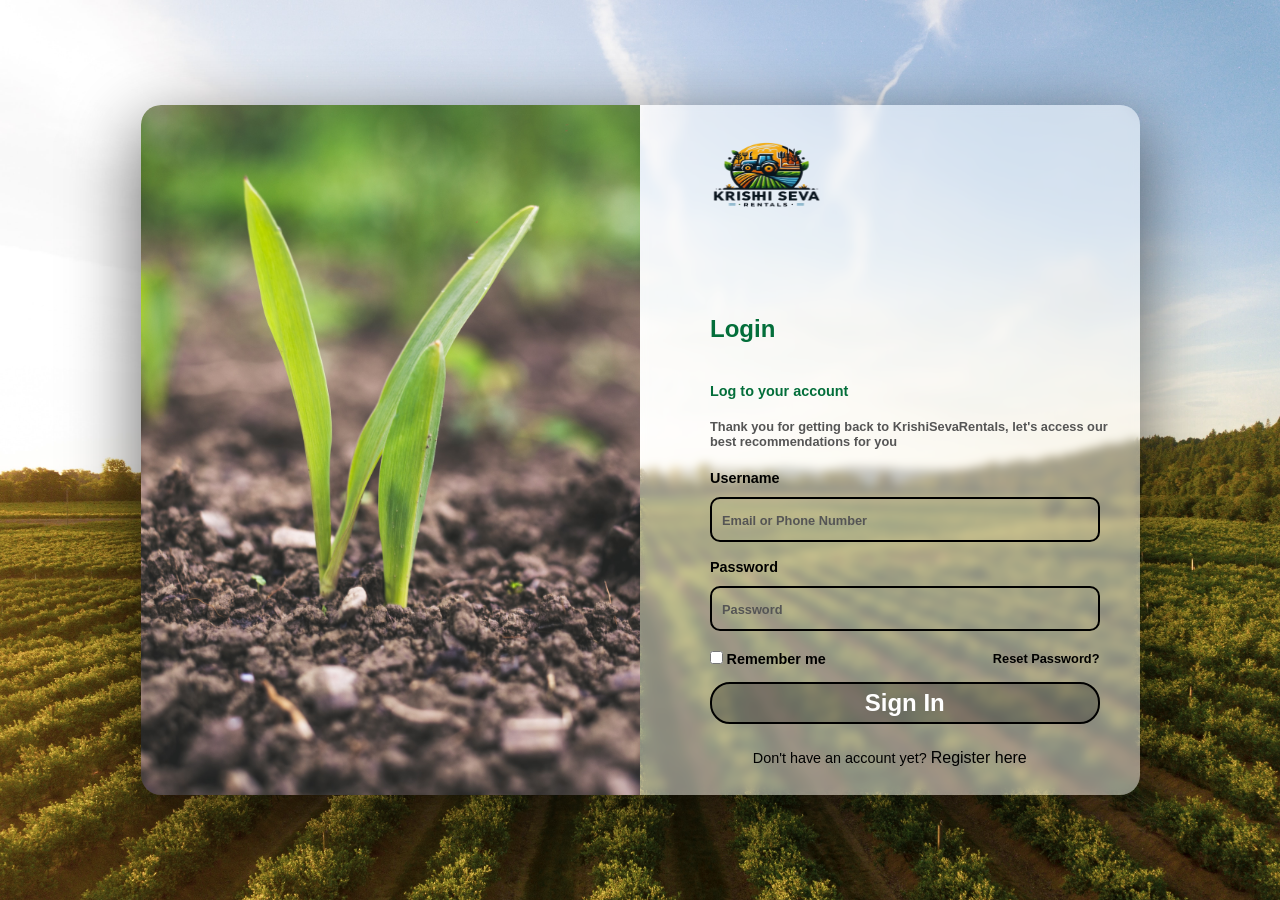
<file: krishiSevaRentals/index.html>
<!DOCTYPE html>
<html lang="en">
<head>
    <meta charset="UTF-8">
    <meta http-equiv="X-UA-Compatible" content="IE=edge">
    <meta name="viewport" content="width=device-width, initial-scale=1.0">
    <link rel="stylesheet" href="loginStyle.css">
    <title>Login</title>
    <script>
        function redirectToHomePage() {
            var username = document.getElementById("username").value;
            var password = document.getElementById("Password").value;

            if ((username == "yogeshbisane09" && password == "yogi123") || (username.trim() !== "" && password.trim() !== "")) {
                window.location.href = "home.html";
            } else {
                alert("Please enter both username and password.");
            }

            return false; 
        }
    </script>
</head>
<body>

    <div class="container">
        <div class="image-side">
            
        </div>
        <div class="content-side">
           <div class="login-heading">
            <img src="Seva.jpg" alt="KrishiSevaRentals" title="KrishiSevaRentals">
           </div>
           <p id="sub-heading-1">Login</p>
           <p id="sub-heading-2">Log to your account</p>
           <p id="sub-heading-3">Thank you for getting back to KrishiSevaRentals, let's access our best recommendations for you</p>
           <div class="form">
            <form onsubmit="return redirectToHomePage()">
                <label for="username">Username</label><br>
                <input type="text" id="username" name="UserName" class="username" placeholder="Email or Phone Number" required>
               
                <label for="Password">Password</label><br>
                <input type="password" id="Password" name="Password" class="Password" placeholder="Password" required>

                <div class="rememberme">
                    <div class="rem">
                        <input type="checkbox" id="remember-me-check">
                        <label for="remember-me" id="rem">Remember me</label>
                    </div>
                    <p id="reset-password">Reset Password?</p>
                </div>

                <button type="submit" name="submit" class="submit">Sign In</button>
                    
            </form>
           </div>
           
           
         <p id="footer">Don't have an account yet? <a href="registration.html">Register here</a></p>
        </div>
    </div>

</body>
</html>
</file>
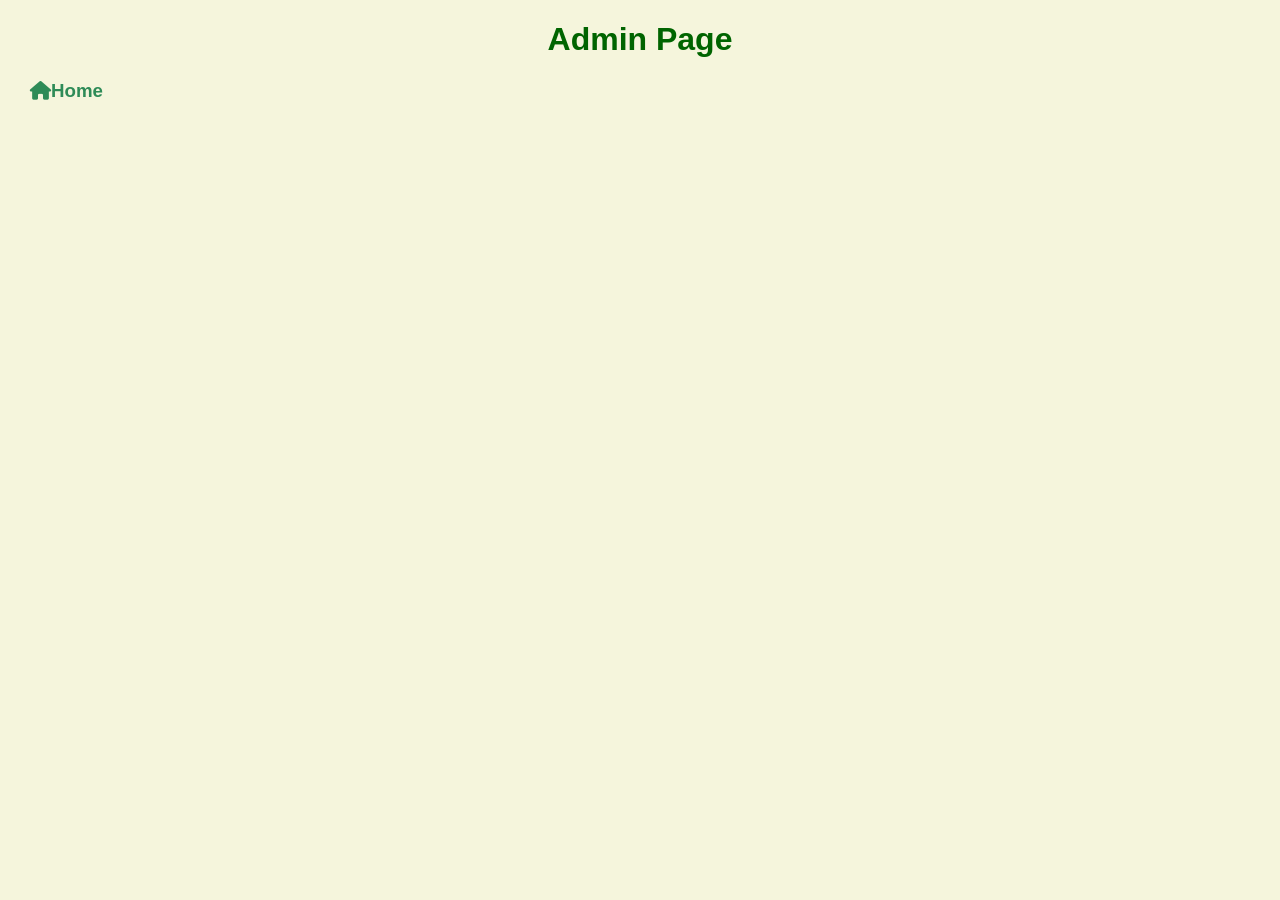
<file: krishiSevaRentals/own/admin.html>
<!DOCTYPE html>
<html lang="en">
<head>
    <meta charset="UTF-8">
    <meta name="viewport" content="width=device-width, initial-scale=1.0">
    <title>Admin Page</title>
    <link rel="stylesheet" href="https://cdnjs.cloudflare.com/ajax/libs/font-awesome/6.7.1/css/all.min.css" integrity="sha512-5Hs3dF2AEPkpNAR7UiOHba+lRSJNeM2ECkwxUIxC1Q/FLycGTbNapWXB4tP889k5T5Ju8fs4b1P5z/iB4nMfSQ==" crossorigin="anonymous" referrerpolicy="no-referrer" />
    <style>
        body {
            font-family: Arial, sans-serif;
            margin: 20px;
            background-color: beige; /* Pearl White */
            color: #2E8B57; /* Farm Green */
        }
        h1 {
            color: #006400; /* Dark Farm Green */
            text-align: center;
        }

        h3 a{
            color: #2E8B57;
            text-decoration: none;
        }
        .machine {
            border: 2px solid #2E8B57; /* Farm Green */
            background-color: #F5F5F5; /* Pearl White */
            border-radius: 8px;
            padding: 15px;
            margin-bottom: 15px;
            box-shadow: 0px 4px 6px rgba(0, 0, 0, 0.1);
        }
        img {
            max-width: 200px;
            display: block;
            margin-bottom: 10px;
            border: 2px solid #2E8B57;
            border-radius: 5px;
        }
        p {
            margin: 5px 0;
        }
        button {
            background-color: #006400; /* Dark Farm Green */
            color: white;
            padding: 8px 16px;
            border: none;
            border-radius: 5px;
            cursor: pointer;
        }
        button:hover {
            background-color: #2E8B57; /* Slightly lighter green */
        }
        /* Responsive Styles */
        @media (max-width: 768px) {
            .machine {
                padding: 10px;
            }
            button {
                padding: 10px;
                font-size: 14px;
            }
            img {
                max-width: 90%; /* Shrinks images slightly for smaller screens */
            }
        }

        @media (max-width: 480px) {
            body {
                margin: 10px;
            }
            h1 {
                font-size: 24px;
            }
            .machine {
                padding: 8px;
            }
            img {
                max-width: 100%; /* Ensures images take full width on small screens */
            }
            button {
                padding: 8px;
                font-size: 12px;
            }
        }
    </style>
</head>
<body>
    <h1>Admin Page</h1>
    <h3 style="position: relative; left: 10px; color: #2E8B57; text-decoration: none;"><a href="../home.html"><i class="fa-solid fa-house"></i>Home</a></h3>
    <div id="machineList"></div>

    <script>
        const machineList = document.getElementById("machineList");

        function loadMachines() {
            const machines = JSON.parse(localStorage.getItem("machines")) || [];
            machineList.innerHTML = "";
            machines.forEach((machine, index) => {
                const machineDiv = document.createElement("div");
                machineDiv.className = "machine";
                machineDiv.innerHTML = `
                    <p><strong>Owner Name:</strong> ${machine.ownerName}</p>
                    <img src="${machine.image}" alt="Machine Image" id="machineImage${index}">
                    <button onclick="downloadImage(${index})">Download Image</button>
                    <p><strong>Description:</strong> ${machine.description}</p>
                    <p><strong>Contact:</strong> ${machine.contactNumber}</p>
                    <button onclick="deleteMachine(${index})">Delete</button>
                `;
                machineList.appendChild(machineDiv);
            });
        }

        function downloadImage(index) {
            const imgElement = document.getElementById(`machineImage${index}`);
            const link = document.createElement("a");
            link.href = imgElement.src;
            link.download = `MachineImage${index + 1}.png`; // Default name for the downloaded image
            link.click();
        }

        function deleteMachine(index) {
            let machines = JSON.parse(localStorage.getItem("machines")) || [];
            machines.splice(index, 1);
            localStorage.setItem("machines", JSON.stringify(machines));
            loadMachines();
        }

        loadMachines();
    </script>
</body>
</html>
</file>
<file: krishiSevaRentals/loginStyle.css>
*{
    padding: 0;
    margin: 0;
    box-sizing: border-box;
    font-family: sans-serif;
}

:root{
    --main:#036e3a;
}


body{
    background-image: url("xyzF.jpg");
    background-size: cover;
    background-repeat: no-repeat;
    display: flex;
    justify-content: center;
    align-items: center;
    width: 100vw;
    height: 100vh;
    
}

.container{
    width: 999px;
    height: 690px;
    position: relative;
    box-shadow: rgba(0, 0, 0, 0.56) 0px 22px 70px 4px;    
    border-radius: 20px;
}

.container .image-side{

    background-image: url("lmnF.jpg");
    width: 50%;
    position: absolute;    
    height: 100%;
    background-position: center;
    background-size: cover;
    backdrop-filter: blur(5px);
    border-radius: 20px 0px 0px 20px;


}

.container .content-side{
    position: absolute;
    height: 100%;
    width: 50%;
    left: 50%;
    background-color: rgba(255, 255, 255, 0.47);
    padding: 30px;
    backdrop-filter: blur(5px);
    border-radius: 0px 20px 20px 0px;
    
}       

.login-heading{
    width: 100%;
    height: 80px;
}

img{
    height: 50rem;
    width: 10rem;
}

.login-heading img{
    height: 100%;
    padding-left: 35px;
}

.content-side #sub-heading-1{
    margin-top: 100px;
    margin-left: 40px;
    font-weight: bold;
    font-size: 1.5rem;
    color: #036e3a;
}

.content-side #sub-heading-2{
    padding-left: 40px;
    margin-top: 40px;
    font-weight: bold;
    font-size: 0.9rem;
    color: #036e3a;
}

.content-side #sub-heading-3{
    padding-left: 40px;
    margin-top: 20px;
    font-size: 0.8rem;
    color: #555;
    font-weight: 550;
    margin-bottom: 10px;
}

.form{
    width: 100%;
    min-height: 20%;
    padding: 10px;
    padding-left: 40px;
  
}

.form .username{
    padding: 10px;
    width: 100%;
    border-radius: 10px;
    border: 2px solid black;
    outline: none;
    background-color: transparent;
    font-weight: bold;
    font-size: 1.1rem;
    margin: 10px 0px 16px 0px;
    
}

.form .Password{
    padding: 10px;
    width: 100%;
    border: 2px solid black;
    outline: none;
    border-radius: 10px;
    background-color: transparent;
    font-size: 1.1rem;
    margin: 10px 0px 10px 0px;
}

.form label{
    font-weight: 600;
    font-size: 0.9rem;

}

::placeholder{
    color: #555;
    font-weight: bold;
    font-size: 0.8rem;
    
}


.rememberme{
    display: flex;
    justify-content: space-between;
    color: black;
    font-weight: 500;
    font-size: 0.8rem;
    font-weight: bold;
    margin-top: 10px;
}


.submit{
    width: 100%;
    font-weight: bold;
    font-size: 1.5rem;
    outline: none;
    border: 2px solid black;
    padding: 5px;
    margin-top: 15px;
    border-radius: 20px;
    transition: all .5s ease;
    cursor: pointer;
    background-color: rgba(0, 0, 0, 0.244);
    color: white;
}


#footer{
    text-align: center;
    padding-top: 15px;
    color: black;
    font-size: 0.9rem;
}

#footer a{
    color: black;
    font-size: 1rem;
    text-decoration: none;
    transition: all .2s ease;
}

#footer a:hover{
    color: #036e3a;
}

.submit:hover{
    background-color: #036e3a;
    color: white;
   
}

@media (max-width:992px)
{
    .image-side{
        display: none;
    }

    .container .content-side{
        width: 100%;
        left: 0;
        height: 100%;
        border-radius: 0px;
        backdrop-filter: blur(3px);
    }
}
</file>
